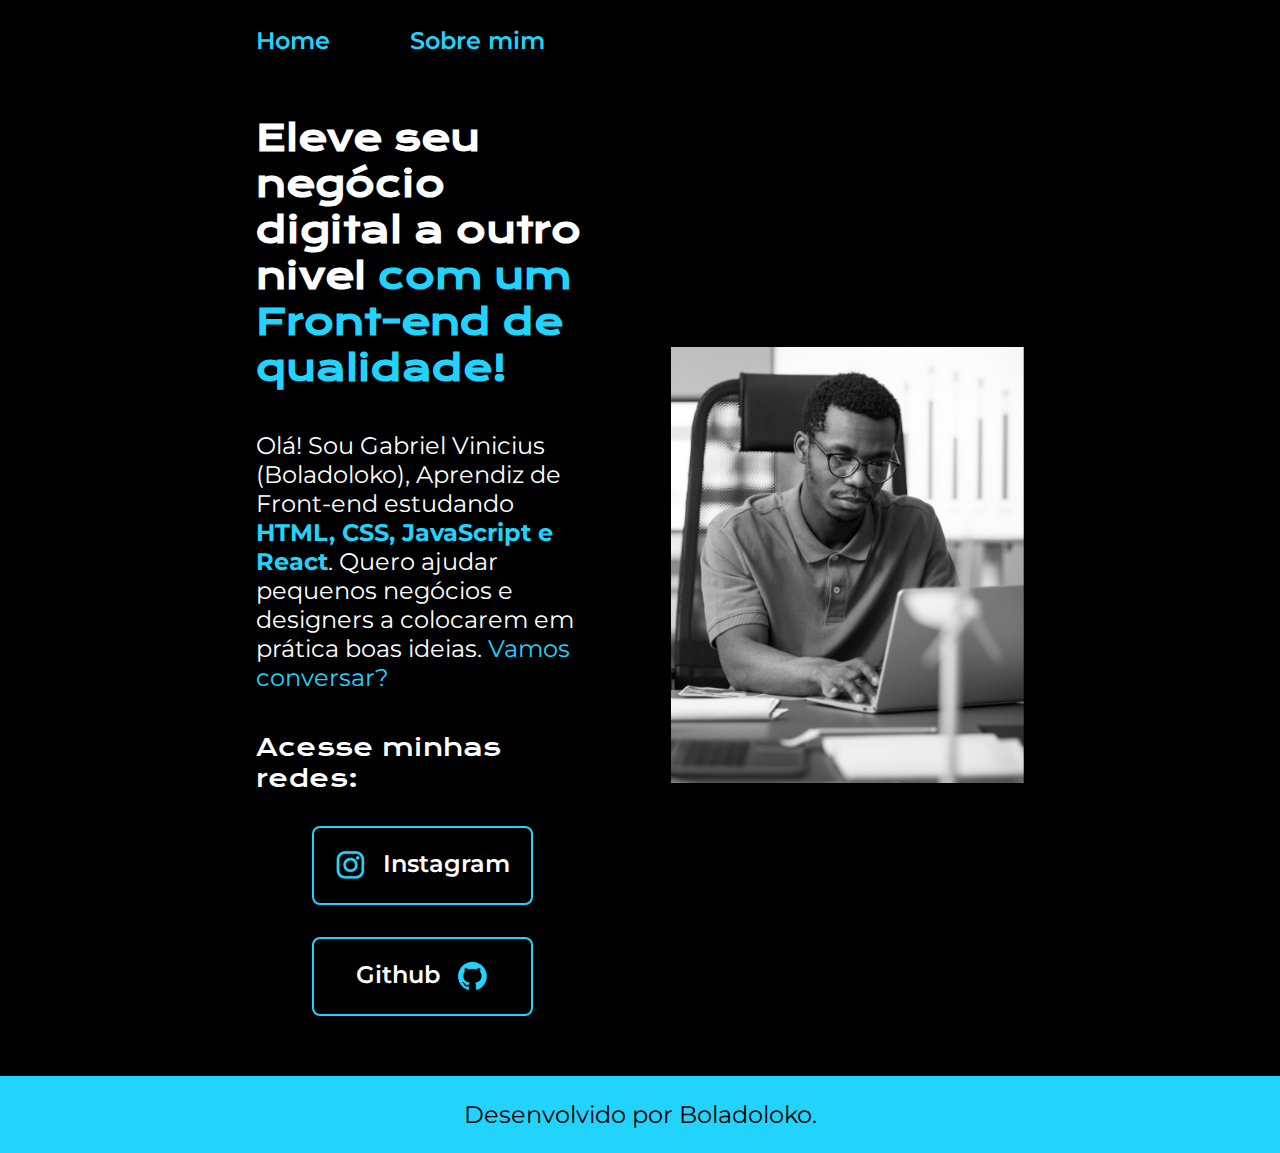
<file: index.html>
<!DOCTYPE html>
<html lang="pt-br">
    <head>
        <meta charset="UTF-8">
        <meta http-equiv="X-UA-Compatible" content="IE=edge">
        <meta name="viewport" content="width=device-width, initial-scale=1.0">
        <title>Portifólio</title>
        <link rel="stylesheet" href="./Styles/Style.css"> 
        
    </head>
    <body>

        <header class="cabecalho">
            <nav class="cabecalho__menu"> 
                <a class="cabecalho__botton" href="index.html">Home</a>
                <a class="cabecalho__botton" href="about.html">Sobre mim</a>
            </nav>
        </header>

        <main class="apresentacao"> 
            <section class="apresentacao__text">

                <h1 class="apresentacao__text__title"> Eleve seu negócio digital a outro nivel <strong class="destaque-h1">com um Front-end de qualidade!</strong></h1>                                               
                    <p class="apresentacao__text__paragrafo">Olá! Sou Gabriel Vinicius (Boladoloko), Aprendiz de Front-end estudando <strong class="destaque-p">HTML, CSS, JavaScript e React</strong>.
                    Quero ajudar pequenos negócios e designers a colocarem em prática boas ideias. <span class="destaque-span">Vamos conversar?</span>

                     </p>
                
                     <div class="apresentacao__links">
                        
                    <h2 class="apresentacao__text__subtitle">Acesse minhas redes:</h2>
                    <a class="apresentacao__links__bottons" href="https://instagram.com/gabrieloady">
                        <img src="./assets/instagram.png"> 
                        Instagram
                    </a>

                    <a class="apresentacao__links__bottons" href="https://github.com/Boladoloko">
                        Github 
                        <img src="./assets/github.png">
                    </a>

                </div>

            </section>

            <img class="apresentacao__imagem" src="./assets/programador1.0.png" alt="Imagem de pessoa programando">

        </main>

        <footer class="rodape">
            <p class="rodape__paragrafo"> Desenvolvido por Boladoloko.</p>
        </footer>
    </body>
</html>
</file>
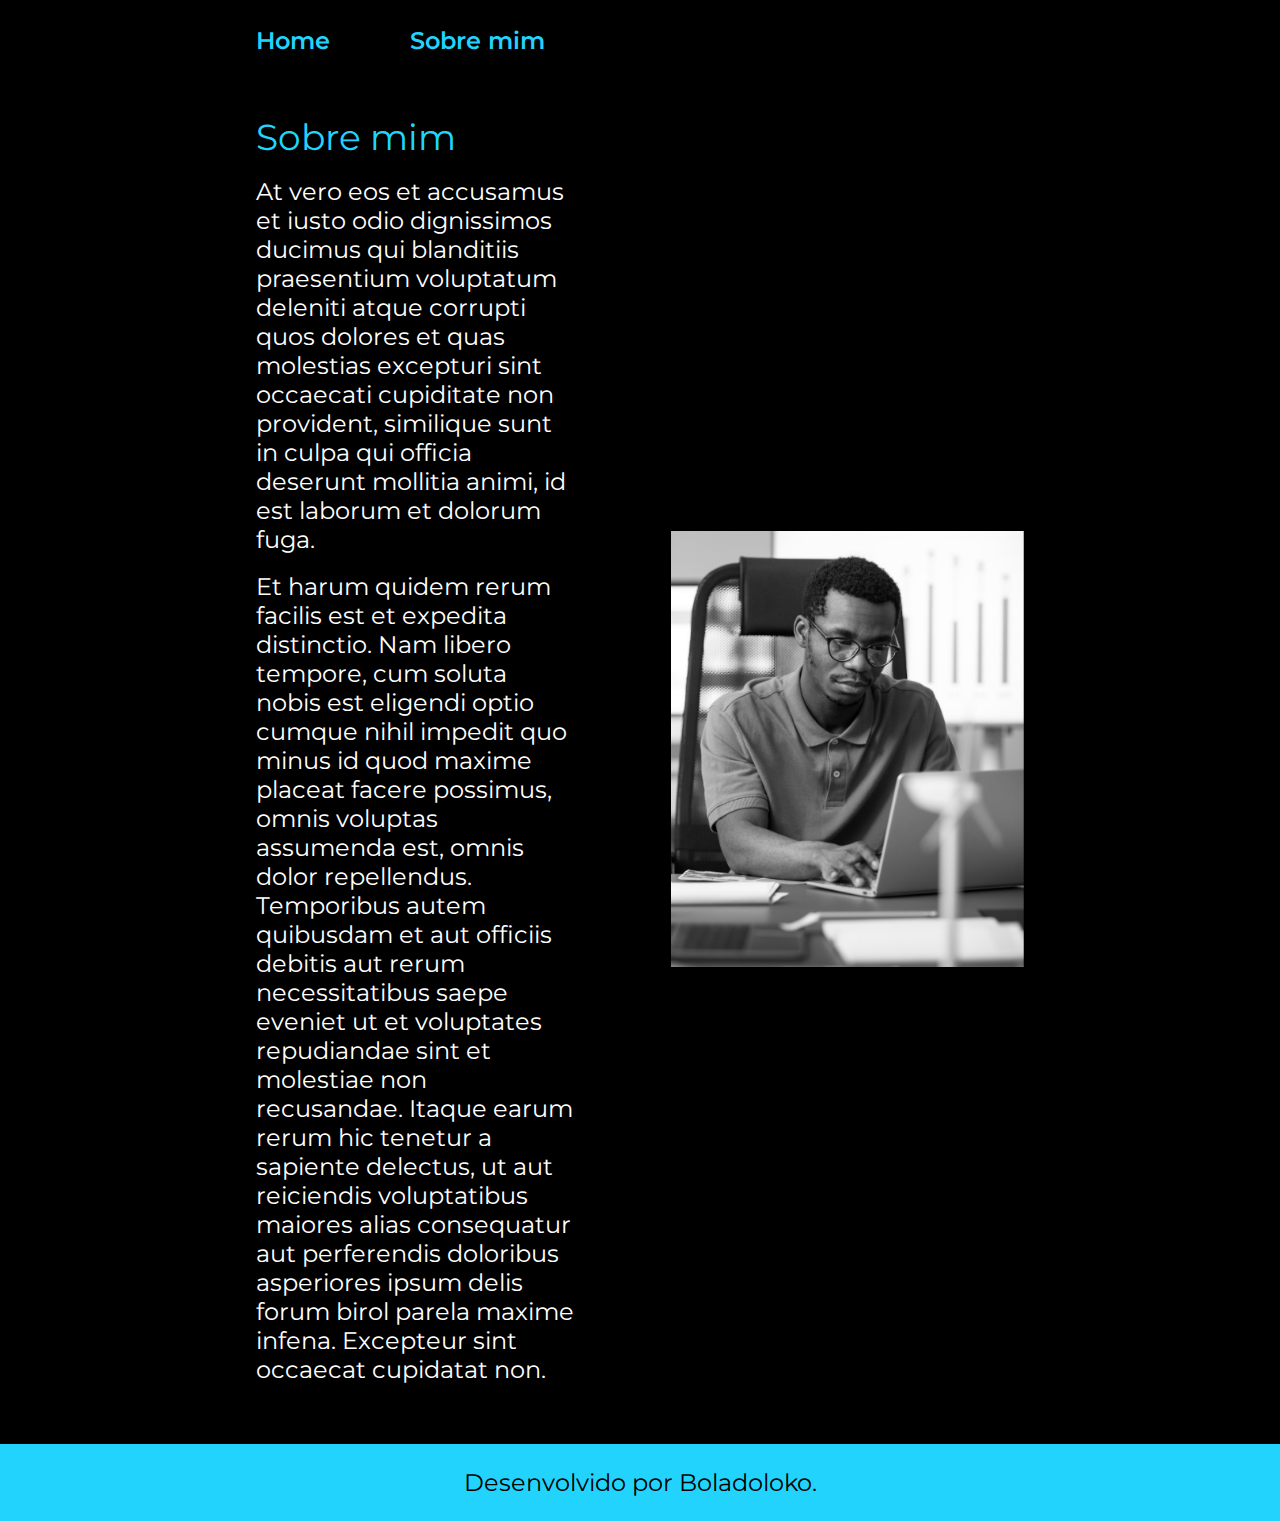
<file: about.html>
<!DOCTYPE html>
<html lang="pt-br">
<head>
    <meta charset="UTF-8">
    <meta http-equiv="X-UA-Compatible" content="IE=edge">
    <meta name="viewport" content="width=device-width, initial-scale=1.0">
    <title>Sobre mim</title>
    <link rel="stylesheet" href="./Styles/Style.css">
</head>
    <body>

        <header class="cabecalho">
            <nav class="cabecalho__menu">
                <a class="cabecalho__botton" href="index.html">Home</a>
                <a class="cabecalho__botton" href="about.html">Sobre mim</a>
            </nav>
        </header>

        <main class="aboutme__main">

        <section> 

            <h1 class="aboutme__main__title">Sobre mim</h1>
            <br/>
            <p class="aboutme__main__text">At vero eos et accusamus et iusto odio dignissimos ducimus qui blanditiis praesentium 
             voluptatum deleniti atque corrupti quos dolores et quas molestias excepturi sint occaecati cupiditate non provident,
             similique sunt in culpa qui officia deserunt mollitia animi, id est laborum et dolorum fuga.
            </p>
            <br/>
            <p class="aboutme__main__text">Et harum quidem rerum facilis est et expedita distinctio. Nam libero tempore, cum soluta nobis est eligendi optio cumque nihil impedit quo minus id quod maxime placeat facere possimus,
                omnis voluptas assumenda est, omnis dolor repellendus. Temporibus autem quibusdam et aut officiis debitis aut rerum necessitatibus saepe eveniet ut et voluptates repudiandae sint et molestiae 
                non recusandae. Itaque earum rerum hic tenetur a sapiente delectus, ut aut reiciendis voluptatibus maiores alias consequatur aut perferendis doloribus asperiores ipsum delis forum birol parela 
                maxime infena. Excepteur sint occaecat cupidatat non.</p>
                

        </section>    
            
                <img class="apresentacao__imagem" src="./assets/programador1.0.png" alt="Imagem de pessoa programando">

         </main>

        <footer class="rodape">
                <p class="rodape__paragrafo"> Desenvolvido por Boladoloko.</p>
        </footer>  
    </body>
</html>
</file>
<file: Styles/Style.css>
@import url('https://fonts.googleapis.com/css2?family=Krona+One&family=Montserrat:wght@400;600&display=swap'); 

 :root{ 
    --cor-primaria:black;
    --cor-secundaria: white;
    --cor-terciaria: #22D4FD;
    --cor-hover: #272727;
    --fonte-primaria: 'Krona One', sans-serif;
    --fonte-secundaria: 'montserrat', sans-serif;
 }
* { 
 margin: 0; 
 padding: 0;
}
.cabecalho{
    padding: 2% 0 0 20%;
}
.cabecalho__menu{
    display: flex;
    gap: 80px;
    font-style: none;
}
.cabecalho__botton {
    color: var(--cor-terciaria);
    font-family: var(--fonte-secundaria);
    font-size: 1.5rem; /* A unidade de medida anterior era o Pixel(px), porem o pixel é uma unidade de medida absoluta, ou seja não responsiva ela nao se adapta a tela do dispositivo,
     Entao foi mudada para o Ems(rem), que é uma unidade de medida responsiva, ou seja ela se adapta a tela do dispositivo(16px equivalem a 1rem entao para tem a medida correta de pixels
     convertidos em rem, dividir a quantidade de "px" por 16...)*/
    font-weight: 600;
    text-decoration: none;
}
body {
    background-color: var(--cor-primaria);
    color: var(--cor-secundaria);
    box-sizing: border-box;
}
.apresentacao {
    padding: 4.7% 20%; 
    display: flex; 
    align-items: center; 
    justify-content: space-between;
    gap: 82px;/* esse na tag pai garante que todos elementos dentro tenham o espaçamento com resposividade*/
}
h1{
    font-weight: bold;
}
.destaque-h1 {
    color: var(--cor-terciaria);
}
.destaque-p{
    color: var(--cor-terciaria);
}
.destaque-span { 
    color:var(--cor-terciaria);
}
.apresentacao__text {
    display: flex;
    flex-direction: column;
    gap: 40px; 
    width: 50%; /* A unidade de medida anterior era o Pixel(px), porem o pixel é uma unidade de medida absoluta, ou seja não responsiva ela nao se adapta a tela do dispositivo,
    Entao foi mudada para o "%", que é uma unidade de medida responsiva, ou seja ela se adapta a tela do dispositivo (ela é relativa a tag pai do conteudo)*/ 
}
.apresentacao__text__title {
    font-size: 2.25rem;
    font-family: var(--fonte-primaria);
}

.apresentacao__text__paragrafo{
    font-size: 1.5rem;
    font-family: var(--fonte-secundaria);
}
.apresentacao__text__subtitle{
    font-family: var(--fonte-primaria);
    font-style: normal;
    font-weight: 400;
    font-size: 1.5rem;
}
.apresentacao__links{
    display: flex;
    justify-content: space-between;
    flex-direction: column;
    align-items: center;
    gap: 32px;
}
.apresentacao__links__bottons{
    display: flex;
    justify-content: center;
    gap: 16px;
    color: var(--cor-secundaria);
    border: 2px solid var(--cor-terciaria); 
    border-radius: 8px;
    text-align: center;
    width: 65%;
    padding: 21.5px 0;
    font-size: 1.5rem;
    font-weight: 600;
    font-family: var(--fonte-secundaria);  
    text-decoration: none; 
}
.apresentacao__links__bottons:hover{
    background-color: var(--cor-hover);
    width: 70%;
}

.apresentacao__imagem{
    width: 46%;
}
.rodape {
    background-color: var(--cor-terciaria);
    color: var(--cor-primaria);
    text-align: center;
    padding: 24px;
    font-family:var(--fonte-secundaria);
    font-size: 1.5rem;
    font-weight: 400;
}
/*------------------------------------------------------------------------------------ABOUT ME-----------------------------------------------------------------------------------------------*/
.aboutme__main{
padding: 4.7% 20%; 
display: flex;
align-items: center;
justify-content: space-between;
gap: 96px;
}
.aboutme__main__title{
    color: var(--cor-terciaria);
    font-family: var(--fonte-secundaria);
    font-size: 2.25rem;
    font-weight: 400;
}
.aboutme__main__text{
    font-family: var(--fonte-secundaria);
    font-size: 1.5rem;
    font-weight: 400;
}
/*----------------------------------------------------------------------------Responsividade Mobile----------------------------------------------------------------------------------------*/
@media (max-width: 1200px){/* O @media é uma estrutura base utilizada para criar media queries. Ela permite definir diferentes estilos para dispositivos com tamanhos de tela específicos, 
    como "mobile". Existem vários outros tipos de media queries disponíveis. Para mais informações, consulte a documentação. O uso de parênteses () dentro da media query serve como uma condição,
     onde tudo dentro deles é verificado se é verdadeiro. Por exemplo, se a largura da tela for menor que o valor definido em "max-width", os estilos contidos dentro das chaves {} serão aplicados.*/
.cabecalho{
    padding: 10%;
}
.cabecalho__menu{
    justify-content: center;
}
.apresentacao {
    flex-direction:column-reverse;
    padding: 5%;
}
.apresentacao__text{
    width: auto;/*o valor "auto" aqui irá fazer o conteudo dentro da "section" utlizar todo espaço disponivel, nao havendo imcompatibilidade com o valor inserido na msm class de tamanho de tela
    diferente, há outra forma de fazer a msm função do valor "auto" que é colocar "100%" na largura da página responsiva, ela vai ter o mesmo resultado que o "auto"; e vai acompanhar o tamanho
     da tela de forma automática.*/
}

}
</file>
